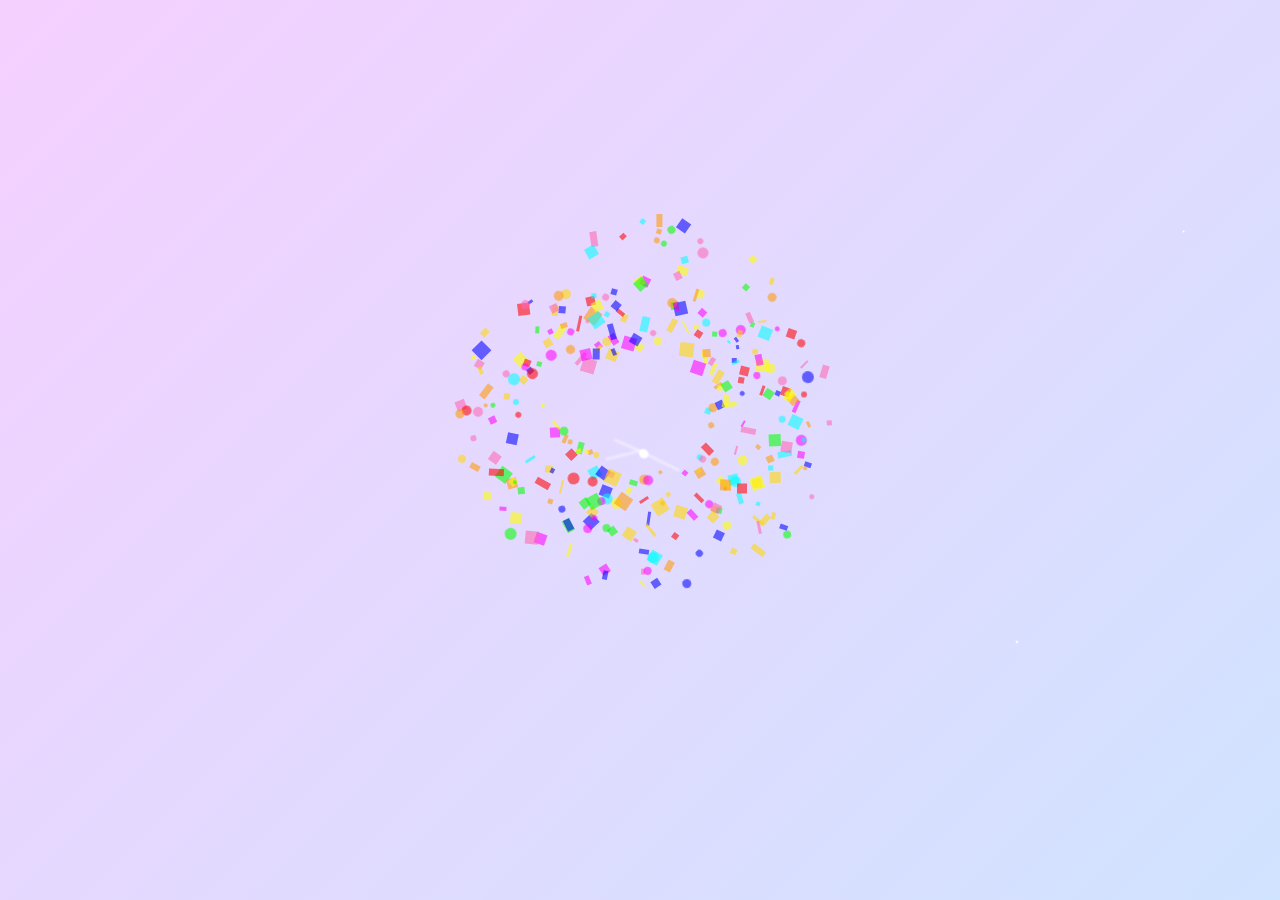
<file: click.html>
<!DOCTYPE html>
<html lang="en">
<head>
    <meta charset="UTF-8">
    <meta name="viewport" content="width=device-width, initial-scale=1.0">
    <title>Explosive Birthday Celebration</title>
    <link href="https://fonts.googleapis.com/css2?family=Pacifico&family=Montserrat:wght@700&display=swap" rel="stylesheet">
    <style>
        body {
            margin: 0;
            padding: 0;
            overflow: hidden;
            background: linear-gradient(135deg, #f5d0ff 0%, #d0e3ff 100%);
            font-family: 'Montserrat', sans-serif;
            height: 100vh;
            display: flex;
            justify-content: center;
            align-items: center;
        }

        .birthday-container {
            position: relative;
            width: 100%;
            height: 100%;
            z-index: 1;
        }

        .birthday-text {
            position: absolute;
            top: 50%;
            left: 50%;
            transform: translate(-50%, -50%);
            text-align: center;
            z-index: 10;
        }

        .birthday-title {
            font-family: 'Pacifico', cursive;
            font-size: 6vw;
            color: white;
            text-shadow: 0 0 15px #ff66b3, 
                         0 0 30px #ff66b3, 
                         0 0 45px #ff66b3;
            margin: 0;
            opacity: 0;
            animation: textReveal 1.5s 0.8s forwards;
        }

        .name-glow {
            color: #fffacd;
            text-shadow: 0 0 15px gold, 
                         0 0 30px gold, 
                         0 0 45px #ffd700;
            display: inline-block;
            animation: namePulse 2s infinite alternate;
        }

        @keyframes textReveal {
            from { opacity: 0; transform: translate(-50%, -40%); }
            to { opacity: 1; transform: translate(-50%, -50%); }
        }

        @keyframes namePulse {
            from { transform: scale(1); }
            to { transform: scale(1.05); }
        }

        /* Confetti particles */
        .confetti {
            position: absolute;
            width: 10px;
            height: 10px;
            background-color: #f00;
            opacity: 0;
            z-index: 2;
        }

        /* Sparkles */
        .sparkle {
            position: absolute;
            width: 4px;
            height: 4px;
            background-color: #fff;
            border-radius: 50%;
            filter: blur(1px);
            z-index: 3;
        }

        /* Energy rays */
        .energy-ray {
            position: absolute;
            height: 2px;
            background: linear-gradient(90deg, rgba(255,255,255,0), #fff, rgba(255,255,255,0));
            transform-origin: left center;
            filter: blur(1px);
            z-index: 4;
        }

        /* Motion lines */
        .motion-line {
            position: absolute;
            height: 2px;
            background: white;
            transform-origin: left center;
            filter: blur(1px);
            z-index: 5;
        }
    </style>
</head>
<body>
    <div class="birthday-container">
        <div class="birthday-text">
            <h1 class="birthday-title">Happy Birthday <span class="name-glow">Mohe</span></h1>
        </div>
    </div>

    <script src="https://cdnjs.cloudflare.com/ajax/libs/gsap/3.11.4/gsap.min.js"></script>
    <script>
        document.addEventListener('DOMContentLoaded', function() {
            // Initial explosion
            createConfettiExplosion();
            
            // Continuous subtle effects
            setInterval(createRandomSparkles, 300);
            setInterval(createEnergyRays, 800);
            setInterval(createMotionLines, 500);
        });

        function createConfettiExplosion() {
            const colors = ['#ff0000', '#ffff00', '#00ff00', '#00ffff', '#0000ff', '#ff00ff', '#ff9900', '#ff66b3', '#ffd700'];
            const container = document.body;
            
            // Create 300 confetti pieces
            for (let i = 0; i < 300; i++) {
                const confetti = document.createElement('div');
                confetti.className = 'confetti';
                
                // Random shape (square, rectangle, or circle)
                const shape = Math.random();
                if (shape < 0.3) {
                    confetti.style.borderRadius = '50%';
                    confetti.style.width = `${Math.random() * 8 + 4}px`;
                    confetti.style.height = confetti.style.width;
                } else if (shape < 0.6) {
                    confetti.style.width = `${Math.random() * 12 + 4}px`;
                    confetti.style.height = `${Math.random() * 6 + 2}px`;
                } else {
                    confetti.style.width = `${Math.random() * 10 + 4}px`;
                    confetti.style.height = confetti.style.width;
                }
                
                confetti.style.backgroundColor = colors[Math.floor(Math.random() * colors.length)];
                confetti.style.left = '50%';
                confetti.style.top = '50%';
                container.appendChild(confetti);
                
                // Animate each confetti piece
                const angle = Math.random() * Math.PI * 2;
                const velocity = Math.random() * 10 + 5;
                const rotation = Math.random() * 360;
                const rotationSpeed = (Math.random() - 0.5) * 20;
                
                gsap.set(confetti, { opacity: 1 });
                gsap.to(confetti, {
                    x: `+=${Math.cos(angle) * velocity * 30}`,
                    y: `+=${Math.sin(angle) * velocity * 30 - 100}`,
                    rotation: rotation + rotationSpeed * 5,
                    opacity: 0,
                    duration: 3,
                    ease: 'power1.out',
                    onComplete: () => confetti.remove()
                });
            }
            
            // Create initial sparkle burst
            for (let i = 0; i < 50; i++) {
                createSparkle(50, 50, true);
            }
        }

        function createRandomSparkles() {
            const x = Math.random() * 100;
            const y = Math.random() * 100;
            createSparkle(x, y);
        }

        function createSparkle(x, y, isBurst = false) {
            const container = document.body;
            const sparkle = document.createElement('div');
            sparkle.className = 'sparkle';
            
            sparkle.style.left = `${x}%`;
            sparkle.style.top = `${y}%`;
            sparkle.style.opacity = '0';
            sparkle.style.transform = `scale(${Math.random() * 0.5 + 0.5})`;
            container.appendChild(sparkle);
            
            const size = isBurst ? Math.random() * 6 + 3 : Math.random() * 4 + 1;
            sparkle.style.width = `${size}px`;
            sparkle.style.height = `${size}px`;
            
            gsap.to(sparkle, {
                opacity: 1,
                duration: 0.2,
                onComplete: () => {
                    gsap.to(sparkle, {
                        opacity: 0,
                        duration: 0.5,
                        delay: 0.3,
                        onComplete: () => sparkle.remove()
                    });
                }
            });
        }

        function createEnergyRays() {
            const container = document.body;
            const centerX = 50;
            const centerY = 50;
            
            for (let i = 0; i < 5; i++) {
                const ray = document.createElement('div');
                ray.className = 'energy-ray';
                
                const angle = Math.random() * Math.PI * 2;
                const length = Math.random() * 100 + 50;
                const colorAngle = Math.random() * 360;
                
                ray.style.left = `${centerX}%`;
                ray.style.top = `${centerY}%`;
                ray.style.width = '0px';
                ray.style.background = `linear-gradient(90deg, rgba(255,255,255,0), hsl(${colorAngle}, 100%, 80%), rgba(255,255,255,0)`;
                ray.style.transform = `rotate(${angle}rad)`;
                container.appendChild(ray);
                
                gsap.to(ray, {
                    width: `${length}px`,
                    duration: 0.5,
                    opacity: 0.7,
                    onComplete: () => {
                        gsap.to(ray, {
                            opacity: 0,
                            duration: 0.5,
                            onComplete: () => ray.remove()
                        });
                    }
                });
            }
        }

        function createMotionLines() {
            const container = document.body;
            const centerX = 50;
            const centerY = 50;
            
            for (let i = 0; i < 3; i++) {
                const line = document.createElement('div');
                line.className = 'motion-line';
                
                const angle = Math.random() * Math.PI * 2;
                const length = Math.random() * 50 + 20;
                
                line.style.left = `${centerX}%`;
                line.style.top = `${centerY}%`;
                line.style.width = '0px';
                line.style.transform = `rotate(${angle}rad)`;
                container.appendChild(line);
                
                gsap.to(line, {
                    width: `${length}px`,
                    duration: 0.3,
                    opacity: 0.6,
                    onComplete: () => {
                        gsap.to(line, {
                            opacity: 0,
                            duration: 0.3,
                            onComplete: () => line.remove()
                        });
                    }
                });
            }
        }
    </script>
</body>
</html>
</file>
